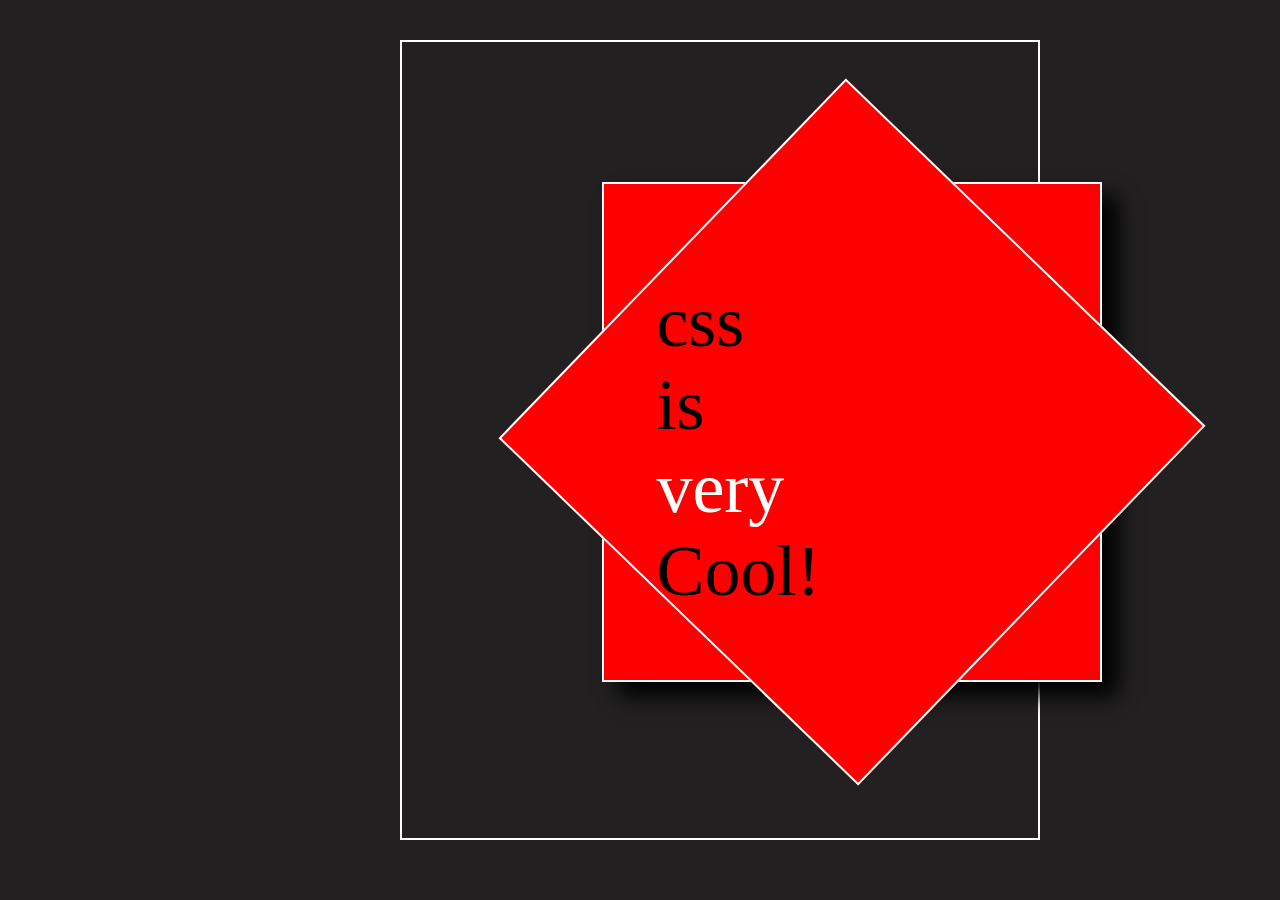
<file: animation1/index.html>
<!DOCTYPE html>
<html lang="en">
<head>
    <meta charset="UTF-8">
    <meta http-equiv="X-UA-Compatible" content="IE=edge">
    <meta name="viewport" content="width=device-width, initial-scale=1.0">
    <title>Document</title>
    <link rel="stylesheet" href="style.css">
</head>
<body>
    <div class="container">
          
                <div class="carre1">
                    <div class="top"></div>
                    <div class="right"></div>
                    <div class="bottom"></div>
                    <div class="left"></div>
                </div>
                <div class="carre2">
                    <div class="top"></div>
                    <div class="right"></div>
                    <div class="left"></div>
                    <div class=""></div>
                </div>
                <div class="appreciation">css <br> is <br> <span>very</span><br>Cool!</div>
    </div>
</body>
</html>
</file>
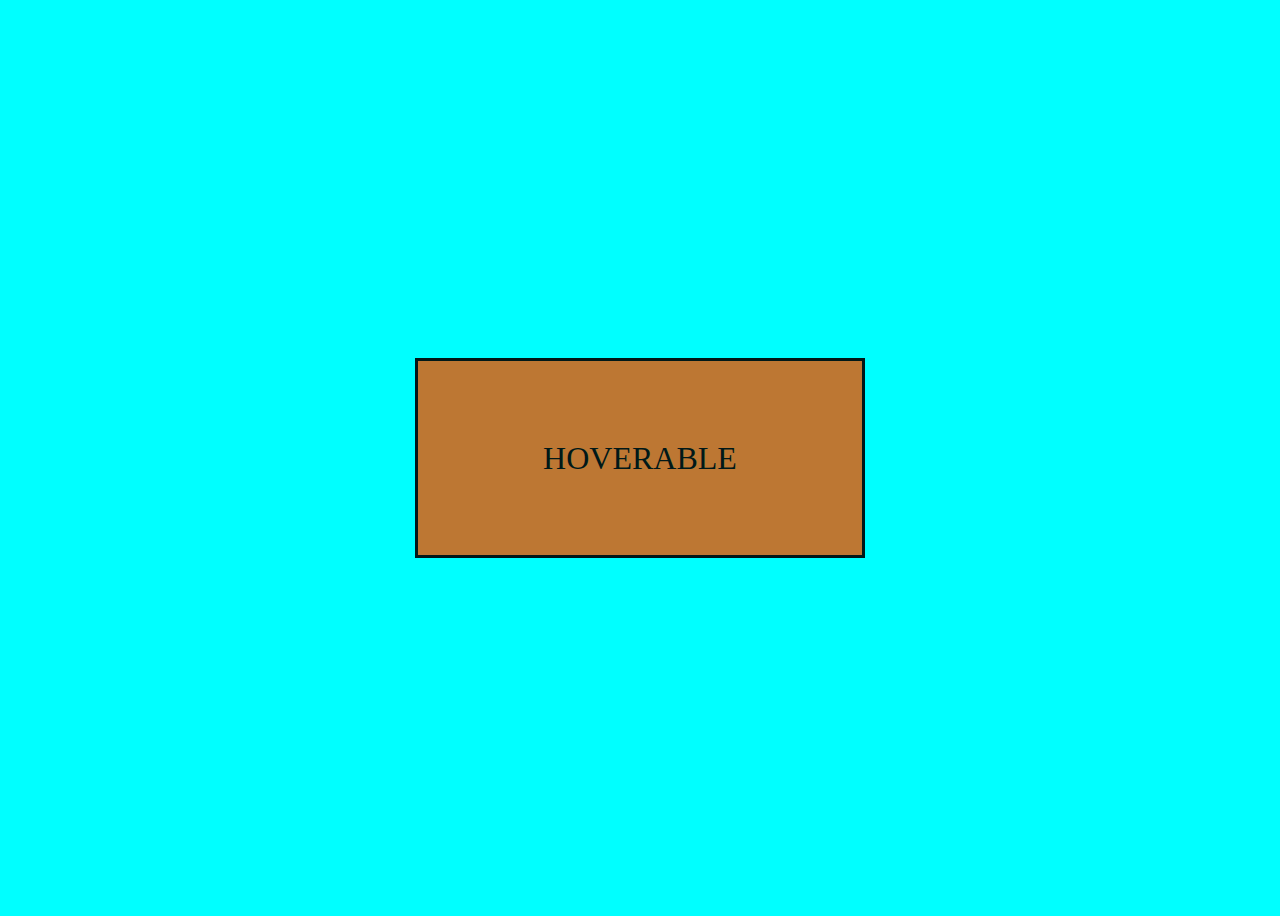
<file: animation2/index.html>
<!DOCTYPE html>
<html lang="en">
<head>
    <meta charset="UTF-8">
    <meta http-equiv="X-UA-Compatible" content="IE=edge">
    <meta name="viewport" content="width=device-width, initial-scale=1.0">
    <title>exo2</title>
    <link rel="stylesheet" href="style.css">
</head>
<body>
    <div class="btn">
       <p>HOVERABLE</p> 
    </div>
</body>
</html>
</file>
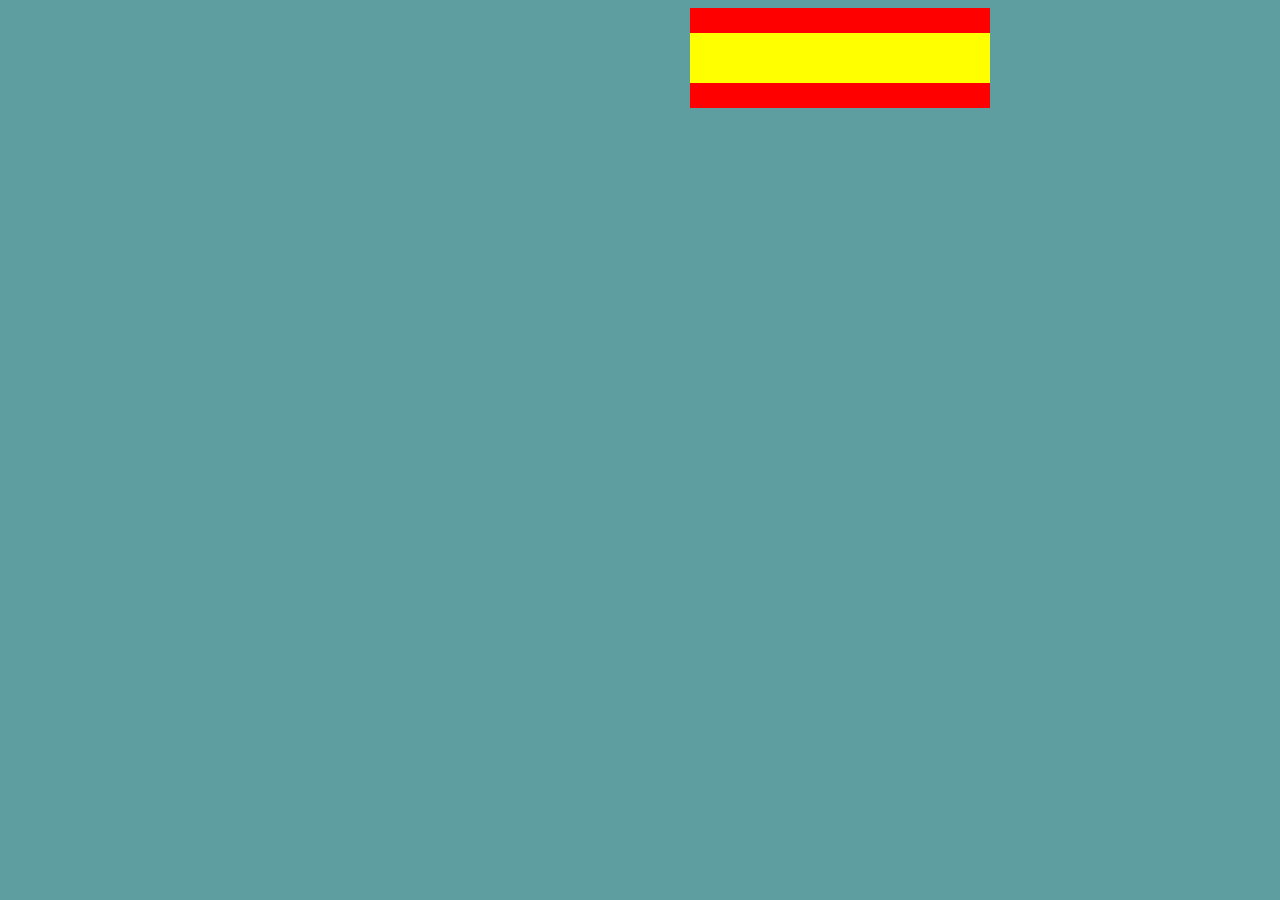
<file: animation3/index.html>
<!DOCTYPE html>
<html lang="en">
<head>
    <meta charset="UTF-8">
    <meta http-equiv="X-UA-Compatible" content="IE=edge">
    <meta name="viewport" content="width=device-width, initial-scale=1.0">
    <title>exo3</title>
    <link rel="stylesheet" href="style.css">
</head>
<body>
      <div class="btn">
           <p>PHARMACIE</p>
      </div>
</body>
</html>
</file>
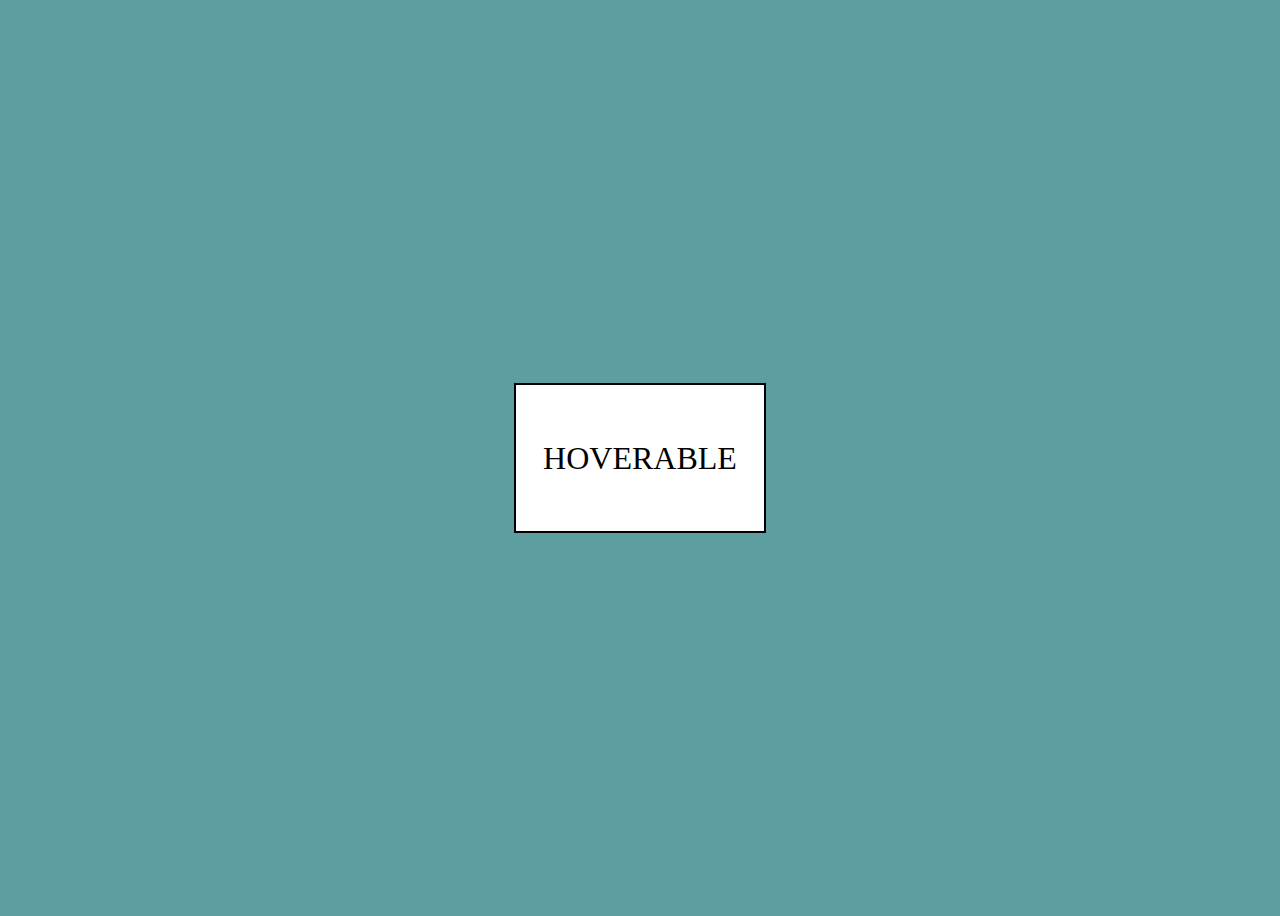
<file: animation4/index.html>
<!DOCTYPE html>
<html lang="en">
<head>
    <meta charset="UTF-8">
    <meta http-equiv="X-UA-Compatible" content="IE=edge">
    <meta name="viewport" content="width=device-width, initial-scale=1.0">
    <title>Exo4</title>
    <link rel="stylesheet" href="style.css">
</head>
<body>
    <div class="btn">
         <p>HOVERABLE</p>
    </div>
</body>
</html>
</file>
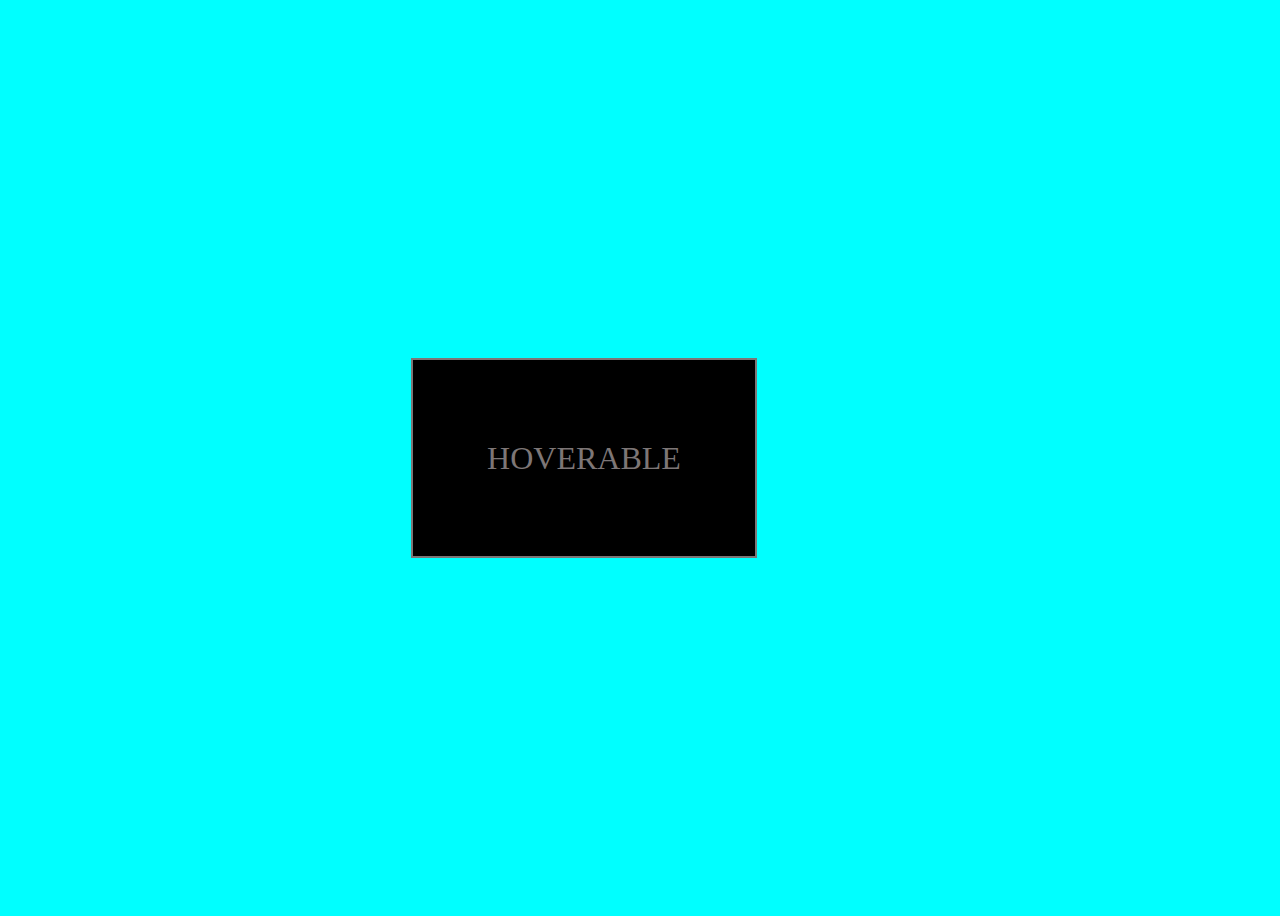
<file: animation5/index.html>
<!DOCTYPE html>
<html lang="en">
<head>
    <meta charset="UTF-8">
    <meta http-equiv="X-UA-Compatible" content="IE=edge">
    <meta name="viewport" content="width=device-width, initial-scale=1.0">
    <title>Exo5</title>
    <link rel="stylesheet" href="style.css">
</head>
<body>
    <div class="btn">
        <p>HOVERABLE</p>
    </div>
</body>
</html>
</file>
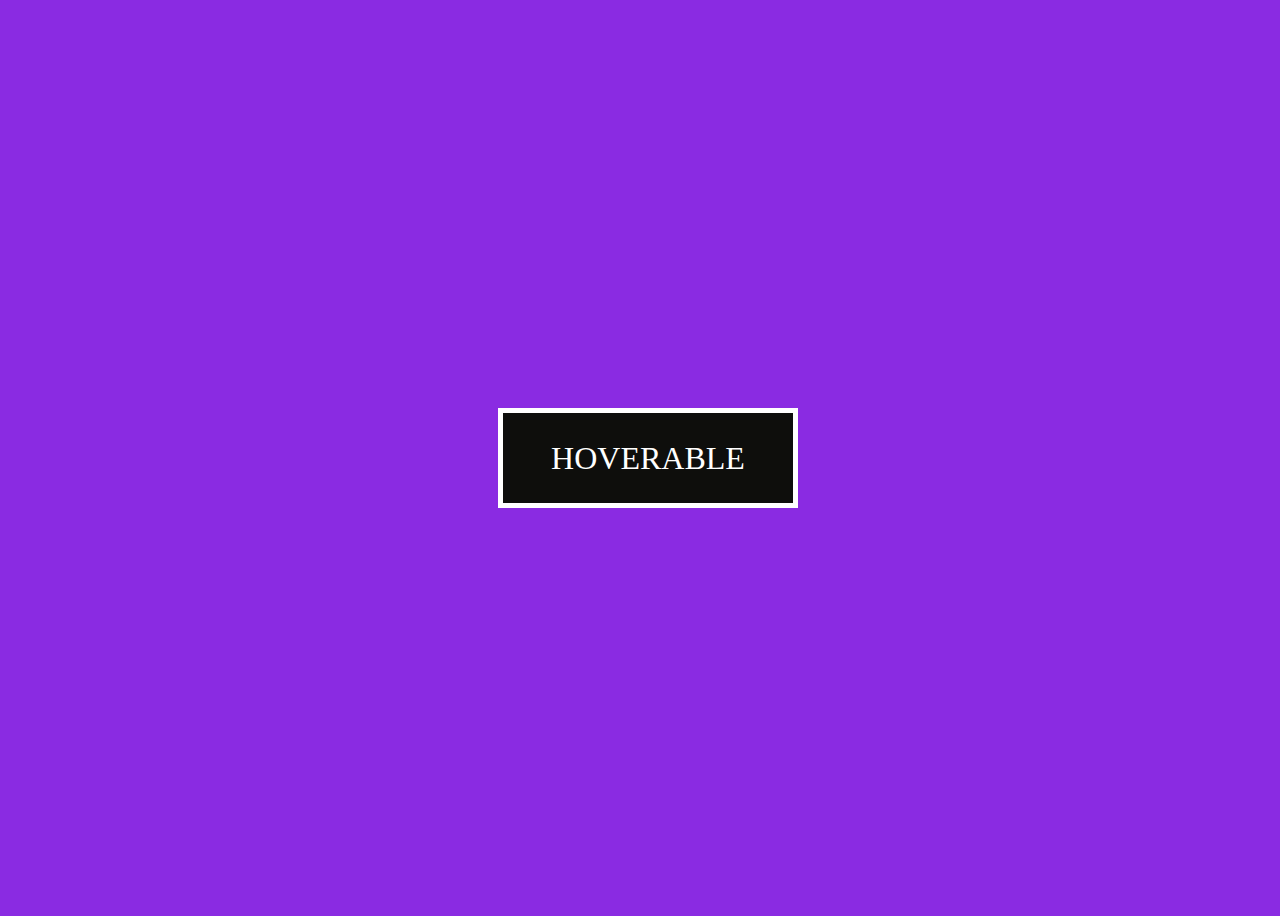
<file: animation6/index.html>
<!DOCTYPE html>
<html lang="en">
<head>
    <meta charset="UTF-8">
    <meta http-equiv="X-UA-Compatible" content="IE=edge">
    <meta name="viewport" content="width=device-width, initial-scale=1.0">
    <title>Exo6</title>
    <link rel="stylesheet" href="style.css">
</head>
<body>
    <div class="btn">
    </div>
</body>
</html>
</file>
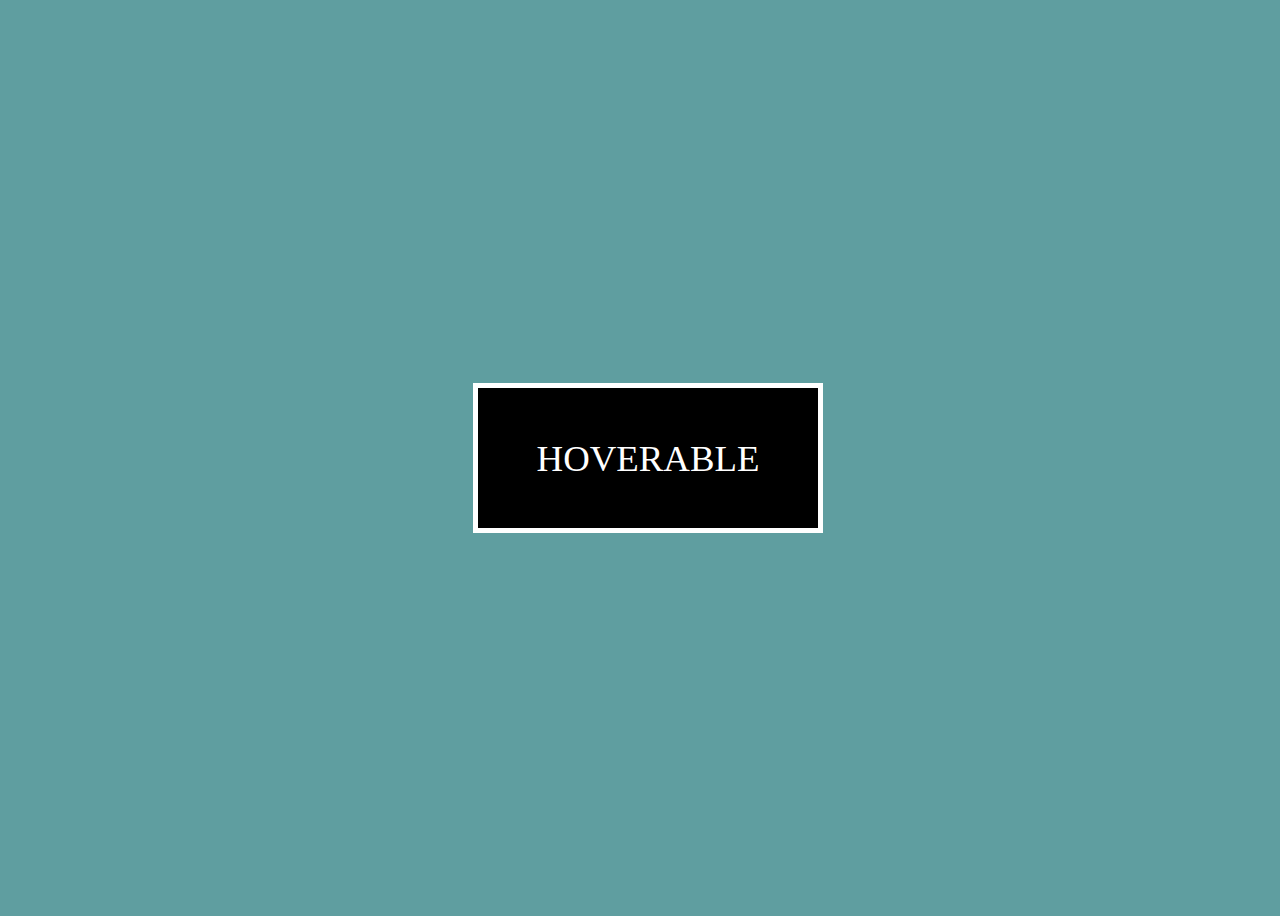
<file: animation7/index.html>
<!DOCTYPE html>
<html lang="en">
<head>
    <meta charset="UTF-8">
    <meta http-equiv="X-UA-Compatible" content="IE=edge">
    <meta name="viewport" content="width=device-width, initial-scale=1.0">
    <title>Exo7</title>
    <link rel="stylesheet" href="style.css">
</head>
<body>
    <div class="btn">HOVERABLE
    </div>
</body>
</html>
</file>
<file: animation1/style.css>
*{
    box-sizing:border-box ;
}

body{
    background-color: rgb(34, 32, 32);
}


.container {
    width: 50%;
    height: 800px;
    border: 2px solid white;
    position: absolute;
    top: 40px;
    left: 400px;
}
.container  .carre1{
     display: flex;
     border: 2px solid white;
     width: 500px;
     height: 500px;
     position: absolute;
     top: 140px;
     left: 200px;
     background-color: red;
     box-shadow: 16px 14px 20px;
     overflow: hidden;
     justify-content: center;
     transition-property: border;
     transition-duration: 3s;
     align-items: center;
}
.container  .carre1 :hover{
  border: 10px;
  
}
.container .animer .carre1 ::before{
   content: "";
   background-image: conic-gradient(#fff 20deg, transparent 120deg);
   width: 100%;
   height: 100%;
   position: absolute;
   animation: rotate 2s infinite;
   -webkit-animation: rotate 2s linear infinite;
}
.container .carre1  ::after{
    content: "";
    width: 190px;
    height: 190px;
   
    position: absolute;
    display: flex;
    justify-content: center;
    border: 10px;
    align-items: center;
    color: white;
    font-size: larger;
    word-spacing: 5px;
    box-shadow: inset 20px 20px 20px #00000008;
}
.container  .carre2{
    display: flex;
    border: 2px solid white;
    width: 500px;
    height: 500px;
    position: absolute;
    top: 140px;
    left: 200px;
    background-color: red;
    /*background-color:rgba(244, 5, 5, 0.4);
    */transform: rotate(44deg);
    transition-property: border;
    transition-duration: 3s;
    transition-timing-function: cubic-bezier(1,.11,.22,1.41);
    transition-delay: 3s;
  
}

.container  .carre2:hover{
    border: 10px;
}

.container  .appreciation{
    width: 20%;
    height: 80px;
    border: 1px ;
    position: absolute;
    top: 30%;
    left: 40%;
    font-size: 4.5em;
}
.container  .appreciation span{
color: white;
}

@keyframes rotate{
    0%{
        transform: rotate(0deg);
}
100%{
    transform: rotate(360deg);
}
}
</file>
<file: animation2/style.css>
* {
    box-sizing: border-box;
}

body {
    display: flex;
    justify-content: center;
    align-items: center;
    height: 100vh;
    background-color: aqua;
}

.btn {
    display: flex;
    justify-content: center;
    align-items: center;
    border: 3px solid;
    width: 450px;
    height: 200px;
    overflow: hidden;
    background-color: chocolate;
    font-size: 2em;
    opacity: 0.9;
    position: relative;
}

.btn::before {
    position: absolute;
    overflow: hidden;
    top: 0;
    left: 0;
    content: "";
    width: 50%;
    height: 100%;
    background-color: brown;
    transform-origin: left bottom;
    transform: rotate(-90deg);
    transition-duration: 1s;
    -webkit-transform: rotate(-90deg);
    -moz-transform: rotate(-90deg);
    -ms-transform: rotate(-90deg);
    -o-transform: rotate(-90deg);
}

.btn:hover::before{
    transform: rotate(0);
    -webkit-transform: rotate(0);
    -moz-transform: rotate(0);
    -ms-transform: rotate(0);
    -o-transform: rotate(0);
}

.btn::after{
    position: absolute;
    top: 0;
    right: 0;
    content: "";
    width: 50%;
    height: 100%;
    background-color: brown;
    transform: rotate(90deg);
    transform-origin: right bottom;
    transition-duration: 1s;
    -webkit-transform: rotate(90deg);
    -moz-transform: rotate(90deg);
    -ms-transform: rotate(90deg);
    -o-transform: rotate(90deg);
}
.btn:hover::after {
  transform: rotate(0);
  -webkit-transform: rotate(0);
  -moz-transform: rotate(0);
  -ms-transform: rotate(0);
  -o-transform: rotate(0);
}

/* .container .text{
    border: 1px solid;
    color: brown;
    position: absolute;
    top: 45%;
    left: 42%;
    font-size: 3em;
    padding: 14px;
    background-color: white;
    transition-property: background-color;
    transition-duration: 3s;
} */
/* .container .text :hover{
    background-color: brown;
}
.container::before{
    content: "";
    width: 50%;
    position: absolute;
    background-color: blue;
    height: 100%;
    transform-origin: right top;
    transform: rotateX(90deg);
    transition-duration: 3s;
    transition-property: background-color;
}
.container .text :hover{
    background-color: brown;
    transform: rotate(0);
} */
</file>
<file: animation3/style.css>
* {
    box-sizing: border-box;
}

body {
    display: flex;
    justify-content: center;
    align-items: center;
    background-color: cadetblue;
}

.btn {
    display: flex;
    justify-content: center;
    align-items: center;
    background-color: red;
    width: 300px;
    position: relative;
    top: 50%;
    left: 200px;
    overflow: hidden;
    height: 100px;
}


.btn::before {
    content: "";
    background: yellow;
    position: absolute;
    width: 100%;
    height: 50%;
    transform: scaleX(0);
    transition: 1s;
    transform-origin:top;
}

.btn:hover::before {
    transform: scaleX(1);
    transform: translateX(-50%,-50%);
    -webkit-transform: translateX(-50%,-50%);
    -moz-transform: translateX(-50%,-50%);
    -ms-transform: translateX(-50%,-50%);
    -o-transform: translateX(-50%,-50%);
}
.btn::after{
    /*content: "";
    width: 50%;
    height: 100%;
    position: absolute;
    background-color: yellow;
    transform: scaleY(0);
    transition-property:transform border ;
    transition-duration: 5s ;
    z-index: -1;
    *//*-webkit-transform: ;
    -moz-transform: tran;
    -ms-transform: tran;
    -o-transform: tran;
    -webkit-transition:;
    -moz-transition:;
    -ms-transition:;
    -o-transition:;
    */content: "";
    background: yellow;
    position: absolute;
    width: 100%;
    height: 50%;
    transform: scale(0)y;
    transition: 1s;
    transform-origin:left;
    -webkit-transform: tran;
    transform: tran;
}

.btn:hover::after
{
    transform: scaleY(1);
    transform: translatey(-50%,-50%);
    -webkit-transform: scaleY(1);
    -moz-transform: scaleY(1);
    -ms-transform: scaleY(1);
    -o-transform: scaleY(1);
}
</file>
<file: animation4/style.css>
*{
    box-sizing: border-box;
}

body{
    background-color: cadetblue;
    display: flex;
    justify-content: center;
    align-items: center;
    position: relative;
    height: 100vh;
}

.btn{
   display: flex;
   justify-content: center;
   align-items: center;
   background-color:white;
   width: 20%;
   height: 150px;
   font-size: 2em;
   border: 2px solid;
   position: relative;
}

.btn::before{
    content: "cool!";   
    position: absolute;
    width: 100%;
    height: 150px;
    background-color: rgb(127, 14, 31);
    transform-origin: top;
    transition-duration: 2s;
    transform: scaleY(0);
    transition-property: transform;
    -webkit-transform: scaleY(0);
    -moz-transform: scaleY(0);
    -ms-transform: scaleY(0);
    -o-transform: scaleY(0);
}

.btn:hover::before{
    transform: scaleY(1);
</file>
<file: animation5/style.css>
*{
    box-sizing: border-box;
}

body{
    display: flex;
    align-items: center;
    justify-content: center;
    height: 100vh;
    background-color: aqua;
    width: 90%;
}
.btn{
    display: flex;
    justify-content: center;
    align-items: center;
    border: 2px solid;
    background-color:black;
    width: 30%;
    height: 200px;
    font-size: 2em;
    color: rgb(125, 118, 118);
    overflow: hidden;
}

.btn::before{
    content: "HOVERABLE";
    width: 500px;
    position: absolute;
    height: 200px;
    background-color: rgb(226, 43, 92);
    transition-duration: 0.5s;
    transform-origin: right;
    transform: scaleX(0);
    -webkit-transform: scaleX(0);
    -moz-transform: scaleX(0);
    -ms-transform: scaleX(0);
    -o-transform: scaleX(0);
}
.btn:hover::before{
    transform: scaleX(1);
    -webkit-transform: scaleX(1);
    -moz-transform: scaleX(1);
    -ms-transform: scaleX(1);
    -o-transform: scaleX(1);
}
</file>
<file: animation6/style.css>
*{
    box-sizing: border-box;
}

body{
    display: flex;
    justify-content: center;
    align-items: center;
    height: 100vh;
    width: 100vw;
    background-color: blueviolet;
}

.btn{
    display: flex;
    justify-content: center;
    align-items: center;
    width: 300px;
    height: 100px;
    border: 5px solid white;
    color: white;
    font-size: 2em;
    position: relative;
    background-color: black;
    overflow: hidden;  
    
}

.btn::before{
   content: "HOVERABLE";
   display: flex;
   justify-content: center;
   align-items: center;
   width: 100%;
   height: 100%;
   background-color: greenyellow;
   border:5pxsolid white;
   color: white;
   position: absolute;
   transform-origin: left bottom;
   transform: translate(-100% ,100%);
   transition-property: transform;
   transition-duration: 1.5s;
   transition-timing-function: ease;
   /* transition-property: background-color;
   transform-origin: left bottom;
   transform: translate(1);
   -webkit-transform: translate(-100% ,100%);
   -moz-transform: translate(-100% ,100%);
   -ms-transform: translate(-100% ,100%);
   -o-transform: translate(-100% ,100%);
   
   -webkit-transition: transform;
   -moz-transition: transform;
   -ms-transition: transform;
   -o-transition: transform; */
}
.btn:hover{
    color: transparent;
}
.btn:hover::before{
    transform: translate(0 ,0);
    -webkit-transform: translate(0 ,0);
    -moz-transform: translate(0 ,0);
    -ms-transform: translate(0 ,0);
    -o-transform: translate(0 ,0);
}

/* .btn:hover::before{
  transform: translate3d(0);
  -webkit-transform: translate3d(0);
  -moz-transform: translate3d(0);
  -ms-transform: translate3d(0);
  -o-transform: translate3d(0);
} */
 
.btn::after{
    content: "HOVERABLE";
    display: flex;
    justify-content: center;
    align-items: center;
    width: 100%;
    height: 100%;
    background-color: rgb(14, 14, 12);
    border:5pxsolid white;
    position: absolute;
    color: white;
    transform-origin: right top;
    transform: translate(0,0);
   transition-property: transform;
   transition-duration: 1.5s;
   transition-timing-function: ease;
} 

.btn:hover::after{
    transform: translate(100% ,-100%);
    
}
</file>
<file: animation7/style.css>
* {
    box-sizing: border-box;
}

body {
    display: flex;
    justify-content: center;
    align-items: center;
    width: 100vw;
    height: 100vh;
    background-color: cadetblue;
}

.btn {
    display: flex;
    justify-content: center;
    align-items: center;
    border: 5px solid white;
    width: 350px;
    height: 150px;
    color: white;
    background-color: black;
    font-size: 2.3em;
    position: relative;
    overflow: hidden;
}

.btn::before {
    content: "HOVERABLE";
    font-size: ;
    display: flex;
    justify-content: center;
    align-items: center;
    position: absolute;
    top: 0;
    left: 0;
    width: 100%;
    height: 100%;
    transition-property: transform ,color;
    transition-duration: 3s;
    color: transparent;
    transform: scale(3);
    /* opacity: 1; */
    -webkit-transform: scale(3);
    -moz-transform: scale(3);
    -ms-transform: scale(3);
    -o-transform: scale(3);
}

.btn:hover::before{
 transform: scale(1);
 color: white ;
 /* opacity: 0; */
 -webkit-transform: scale(1);
 -moz-transform: scale(1);
 -ms-transform: scale(1);
 -o-transform: scale(1);
}
</file>
